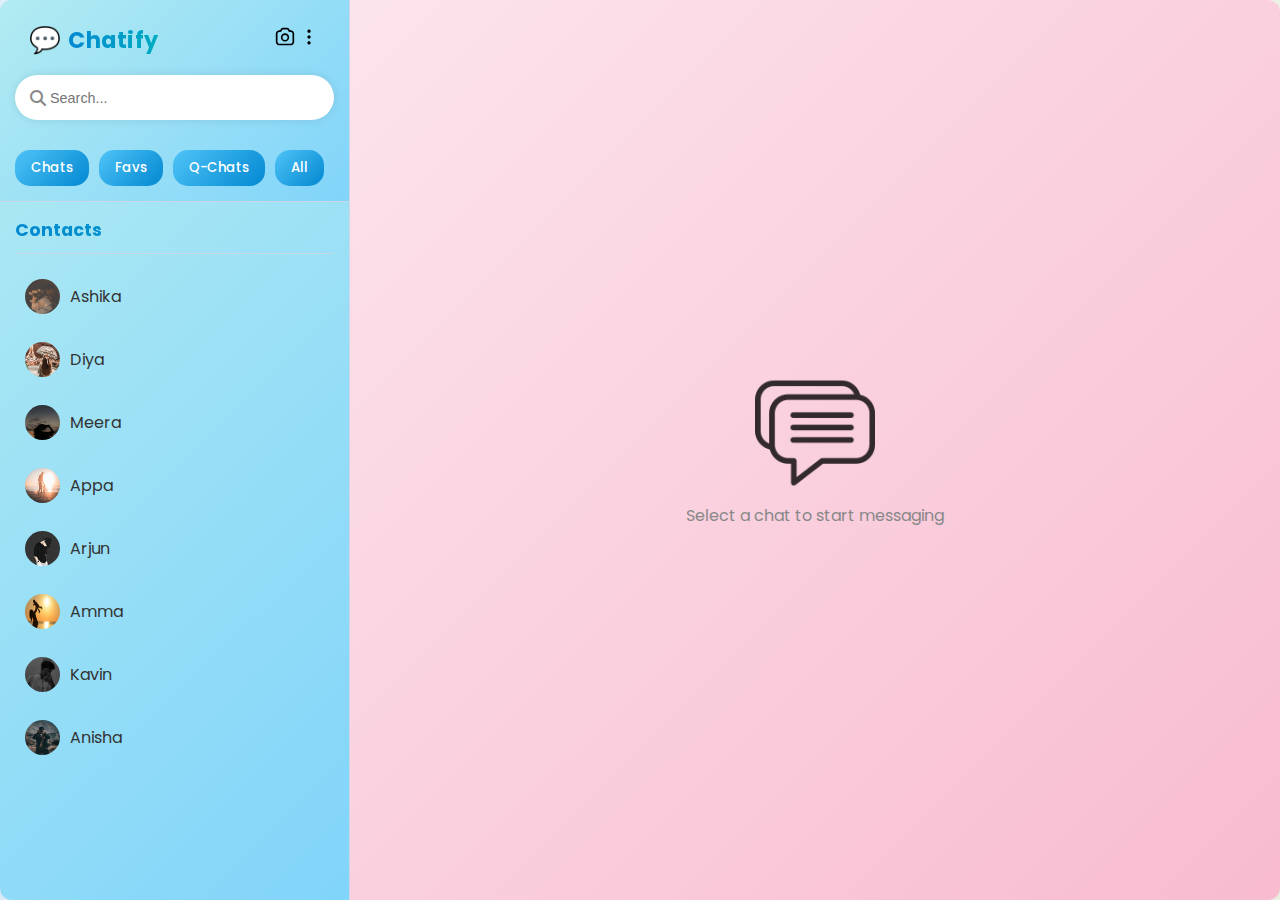
<file: index.html>
<!DOCTYPE html>
<html lang="en">
<head>
  <meta charset="UTF-8" />
  <meta name="viewport" content="width=device-width, initial-scale=1.0" />
  <title>💬 Chatify | Mini Project</title>
  <link rel="stylesheet" href="style.css" />
  <link rel="stylesheet" href="https://cdnjs.cloudflare.com/ajax/libs/font-awesome/6.5.0/css/all.min.css">
</head>

<body>
  <div class="chatify-container">
    <!-- Sidebar -->
    <aside class="sidebar">
      <header>
        <nav>
          <div class="left">
            <img src="./assets/Logo.png" alt="Logo" width="30" height="30">
            <h1>Chatify</h1>
          </div>
          <div class="right">
            <a href="#"><img src="./assets/camera-01.svg" alt="Camera" width="20" height="20"></a>
            <a href="#"><img src="./assets/Ellipsis V Icon.png" alt="Ellipsis" width="20" height="20"></a>
          </div>
        </nav>
        <div class="container">
          <div class="search-container">
            <input type="text" id="searchInput" class="search-input" placeholder="Search...">
            <i class="fas fa-search search-icon"></i>
          </div>
        </div>
        <div class="buttons">
          <div class="buttons">
            <a href="index.html"><button>Chats</button></a>
            <a href="favorite.html"><button>Favs</button></a>
            <a href="quickchat.html"><button>Q-Chats</button></a>
            <a href="all.html"><button>All</button></a>
          </div>
        </div>
      </header>

      <section class="contacts">
        <h3>Contacts</h3>
        <hr>
        <a href="#ashika" class="contact"><img src="./assets/1.jpg" width="30" height="30" alt=""> Ashika</a>
        <a href="#diya" class="contact"><img src="./assets/2.jpg" width="30" height="30" alt=""> Diya</a>
        <a href="#meera" class="contact"><img src="./assets/3.jpeg" width="30" height="30" alt=""> Meera</a>
        <a href="#appa" class="contact"><img src="./assets/Ds.jpeg" width="30" height="30" alt=""> Appa</a>
        <a href="#arjun" class="contact"><img src="./assets/Boy-1.webp" width="30" height="30" alt=""> Arjun</a>
        <a href="#amma" class="contact"><img src="./assets/mom.webp" width="30" height="30" alt=""> Amma</a>
        <a href="#kavin" class="contact"><img src="./assets/boy-2.jpg" width="30" height="30" alt=""> Kavin</a>
        <a href="#anisha" class="contact"><img src="./assets/boy-3.jpg" width="30" height="30" alt=""> Anisha</a>
      </section>

    </aside>

    <main class="chat-window">
      <div class="no-chat" id="no-chat">
        <img src="./assets/chat.png" alt="Chat Logo" width="120">
        <p>Select a chat to start messaging</p>
      </div>
      <section class="chat-screen" id="ashika">
        <header class="chat-header">
          <div class="user-info">
            <img src="./assets/1.jpg" class="profile-img">
            <div class="user-text">
              <h3>Ashika</h3>
              <p>online</p>
            </div>
          </div>

          <div class="chat-icons">
            <i class="fa-solid fa-phone"></i>
            <i class="fa-solid fa-video"></i>
            <i class="fa-solid fa-ellipsis-vertical"></i>
          </div>
        </header>

        <div class="chat-body">
          <div class="message received">
            <p>Hey there 👋<br><span>07:05 AM</span></p>
          </div>
          <div class="message sent">
            <p>Hi!!<br><span>07:10 AM</span></p>
          </div>
          <div class="message received">
            <p>What are you doing?<br><span>08:50 AM</span></p>
          </div>
          <div class="message sent">
            <p>Just finishing my assignment <br><span>09:02 AM</span></p>
          </div>
          <div class="message received">
            <p>Same! It's taking forever <br><span>09:04 AM</span></p>
          </div>
          <div class="message sent">
            <p>Coffee break after 7?<br><span>09:06 AM</span></p>
          </div>
          <div class="message received">
            <p>Sure <br><span>09:07 AM</span></p>
          </div>
          <div class="message sent">
            <p>Deal <br><span>09:08 AM</span></p>
          </div>
        </div>
        <footer class="chat-footer">
          <input type="text" placeholder="Type a message...">
          <button>Send</button>
        </footer>
      </section>

      <section class="chat-screen" id="diya">
        <header class="chat-header">
          <div class="user-info">
            <img src="./assets/2.jpg" class="profile-img">
            <div class="user-text">
              <h3>Diya</h3>
              <p>online</p>
            </div>
          </div>
          <div class="chat-icons">
            <i class="fa-solid fa-phone"></i>
            <i class="fa-solid fa-video"></i>
            <i class="fa-solid fa-ellipsis-vertical"></i>
          </div>
        </header>

        <div class="chat-body">
          <div class="message received">
            <p>Hey!<br><span>08:30 PM</span></p>
          </div>
          <div class="message sent">
            <p>Hello!<br><span>08:31 PM</span></p>
          </div>
          <div class="message received">
            <p>Did you watch the match last night? <br><span>08:45 PM</span></p>
          </div>
          <div class="message sent">
            <p>Yeah!! That last goal was crazy <br><span>08:46 PM</span></p>
          </div>
          <div class="message received">
            <p>I know right unbelievable!<br><span>08:47 PM</span></p>
          </div>
          <div class="message sent">
            <p>We should watch together next time <br><span>08:48 PM</span></p>
          </div>
          <div class="message received">
            <p>Done! Popcorn's on me <br><span>08:49 PM</span></p>
          </div>
          <div class="message sent">
            <p>Haha deal <br><span>08:50 PM</span></p>
          </div>
        </div>
        <footer class="chat-footer">
          <input type="text" placeholder="Type a message...">
          <button>Send</button>
        </footer>
      </section>

      <!-- Meera -->
      <section class="chat-screen" id="meera">
        <header class="chat-header">
          <div class="user-info">
            <img src="./assets/3.jpeg" class="profile-img">
            <div class="user-text">
              <h3>Meera</h3>
              <p>offline</p>
            </div>
          </div>
          <div class="chat-icons">
            <i class="fa-solid fa-phone"></i>
            <i class="fa-solid fa-video"></i>
            <i class="fa-solid fa-ellipsis-vertical"></i>
          </div>
        </header>

        <div class="chat-body">
          <div class="message sent">
            <p>Hi dude!<br><span>09:30 AM</span></p>
          </div>
          <div class="message received">
            <p>Hey, did you finish the project report?<br><span>10:00 AM</span></p>
          </div>
          <div class="message sent">
            <p>Almost done, just checking formatting.<br><span>10:02 AM</span></p>
          </div>
          <div class="message received">
            <p>Can you send it when you're done? <br><span>10:04 AM</span></p>
          </div>
          <div class="message sent">
            <p>Sure, give me 10 minutes.<br><span>10:05 AM</span></p>
          </div>
          <div class="message received">
            <p>Thanks! You're a lifesaver 😅<br><span>10:06 AM</span></p>
          </div>
          <div class="message sent">
            <p>Haha anytime 😄<br><span>10:07 AM</span></p>
          </div>
        </div>
        <footer class="chat-footer">
          <input type="text" placeholder="Type a message...">
          <button>Send</button>
        </footer>
      </section>

      <!-- Appa -->
      <section class="chat-screen" id="appa">
        <header class="chat-header">
          <div class="user-info">
            <img src="./assets/Ds.jpeg" class="profile-img">
            <div class="user-text">
              <h3>Appa</h3>
              <p>online</p>
            </div>
          </div>
          <div class="chat-icons">
            <i class="fa-solid fa-phone"></i>
            <i class="fa-solid fa-video"></i>
            <i class="fa-solid fa-ellipsis-vertical"></i>
          </div>
        </header>

        <div class="chat-body">
          <div class="message received">
            <p>Hello dear<br><span>07:20 PM</span></p>
          </div>
          <div class="message sent">
            <p>Hii paa<br><span>07:23 PM</span></p>
          </div>
          <div class="message received">
            <p>How was your class today?<br><span>07:30 PM</span></p>
          </div>
          <div class="message sent">
            <p>It went well, paa! We learned JavaScript today.<br><span>07:31 PM</span></p>
          </div>
          <div class="message received">
            <p>That's nice! Practicing daily?<br><span>07:32 PM</span></p>
          </div>
          <div class="message sent">
            <p>Yes, I'm building small projects too <br><span>07:33 PM</span></p>
          </div>
          <div class="message received">
            <p>Very good. Keep it up 👍<br><span>07:34 PM</span></p>
          </div>
          <div class="message sent">
            <p>Thanks paa 😊<br><span>07:35 PM</span></p>
          </div>
        </div>
        <footer class="chat-footer">
          <input type="text" placeholder="Type a message...">
          <button>Send</button>
        </footer>
      </section>

      <!-- Arjun, Amma, Kavin, Anisha -->
      <section class="chat-screen" id="arjun">
        <header class="chat-header">
          <div class="user-info">
            <img src="./assets/Boy-1.webp" class="profile-img">
            <div class="user-text">
              <h3>Arjun</h3>
              <p>offline</p>
            </div>
          </div>
          <div class="chat-icons">
            <i class="fa-solid fa-phone"></i>
            <i class="fa-solid fa-video"></i>
            <i class="fa-solid fa-ellipsis-vertical"></i>
          </div>
        </header>

        <div class="chat-body">
          <div class="message received">
            <p>Oi<br><span>07:30 PM</span></p>
          </div>
          <div class="message sent">
            <p>Yes<br><span>08:30 PM</span></p>
          </div>
          <div class="message received">
            <p>Hey, how was your day? <br><span>08:31 PM</span></p>
          </div>
          <div class="message sent">
            <p>Pretty good! Yours?<br><span>08:32 PM</span></p>
          </div>
          <div class="message received">
            <p>Busy but fun haha <br><span>08:33 PM</span></p>
          </div>
          <div class="message sent">
            <p>Did you eat dinner yet?<br><span>08:34 PM</span></p>
          </div>
          <div class="message received">
            <p>Not yet, still cooking <br><span>08:35 PM</span></p>
          </div>
          <div class="message sent">
            <p>Don't burn the kitchen this time <br><span>08:36 PM</span></p>
          </div>
        </div>
        <footer class="chat-footer">
          <input type="text" placeholder="Type a message...">
          <button>Send</button>
        </footer>
      </section>

      <section class="chat-screen" id="amma">
        <header class="chat-header">
          <div class="user-info">
            <img src="./assets/mom.webp" class="profile-img">
            <div class="user-text">
              <h3>Amma</h3>
              <p>offline</p>
            </div>
          </div>
          <div class="chat-icons">
            <i class="fa-solid fa-phone"></i>
            <i class="fa-solid fa-video"></i>
            <i class="fa-solid fa-ellipsis-vertical"></i>
          </div>
        </header>

        <div class="chat-body">
          <div class="message received">
            <p>PaPa<br><span>08:00 AM</span></p>
          </div>
          <div class="message sent">
            <p>What's up ma?<br><span>08:14 AM</span></p>
          </div>
          <div class="message received">
            <p>Did you eat breakfast, dear? <br><span>08:15 AM</span></p>
          </div>
          <div class="message sent">
            <p>Yes, I had idli and chutney <br><span>08:16 AM</span></p>
          </div>
          <div class="message received">
            <p>Good! Don't skip lunch, okay?<br><span>08:17 AM</span></p>
          </div>
          <div class="message sent">
            <p>Sure, maa ❤️<br><span>08:18 AM</span></p>
          </div>
          <div class="message received">
            <p>Take your water bottle too when you go out <br><span>08:19 AM</span></p>
          </div>
          <div class="message sent">
            <p>Okay, I will <br><span>08:20 AM</span></p>
          </div>
        </div>
        <footer class="chat-footer">
          <input type="text" placeholder="Type a message...">
          <button>Send</button>
        </footer>
      </section>

      <section class="chat-screen" id="kavin">
        <header class="chat-header">
          <div class="user-info">
            <img src="./assets/boy-2.jpg" class="profile-img">
            <div class="user-text">
              <h3>Kavin</h3>
              <p>online</p>
            </div>
          </div>
          <div class="chat-icons">
            <i class="fa-solid fa-phone"></i>
            <i class="fa-solid fa-video"></i>
            <i class="fa-solid fa-ellipsis-vertical"></i>
          </div>
        </header>

        <div class="chat-body">
          <div class="message received">
            <p>Bro, gym today? 💪<br><span>06:00 PM</span></p>
          </div>
          <div class="message sent">
            <p>Feeling lazy bro 😴<br><span>06:01 PM</span></p>
          </div>
          <div class="message received">
            <p>Come on, don't skip again <br><span>06:02 PM</span></p>
          </div>
          <div class="message sent">
            <p>Fine fine, 6:30 PM okay?<br><span>06:03 PM</span></p>
          </div>
          <div class="message received">
            <p>Perfect! I'll be there early <br><span>06:04 PM</span></p>
          </div>
          <div class="message sent">
            <p>Alright, see you there <br><span>06:05 PM</span></p>
          </div>
        </div>
        <footer class="chat-footer">
          <input type="text" placeholder="Type a message...">
          <button>Send</button>
        </footer>
      </section>

      
    </main>
    
  </div>
  <script>
    const searchInput = document.getElementById("searchInput");
    const contacts = document.querySelectorAll(".contact");

    searchInput.addEventListener("keyup", function () {
      let filter = searchInput.value.toLowerCase().trim();

      contacts.forEach(contact => {
        let name = contact.innerText.toLowerCase();

        if (name.includes(filter)) {
          contact.style.display = "flex";
        } else {
          contact.style.display = "none";
        }
      });
    });
  </script>

</body>

</html>
</file>
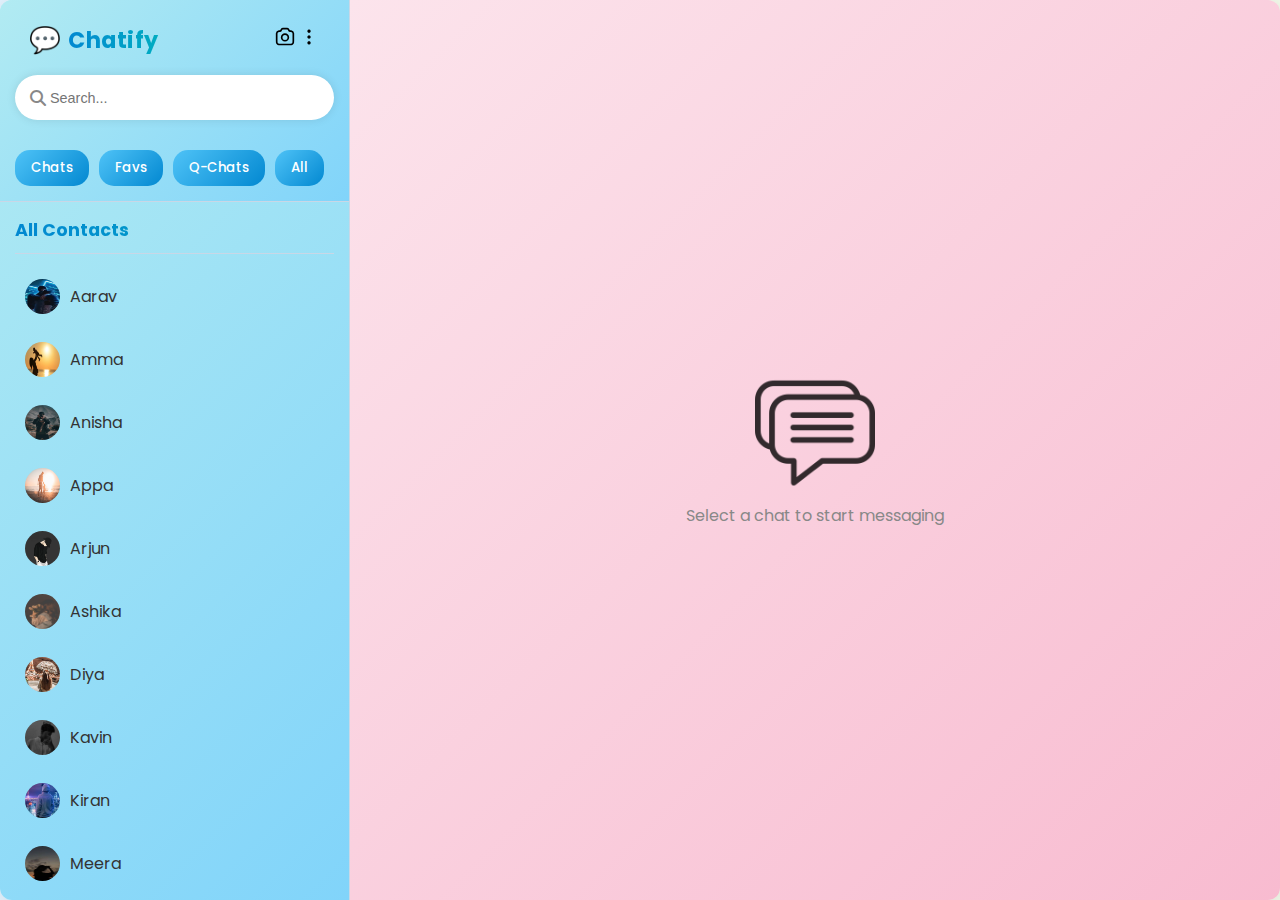
<file: all.html>
<!DOCTYPE html>
<html lang="en">
<head>
    <meta charset="UTF-8">
    <meta name="viewport" content="width=device-width, initial-scale=1.0">
    <title>💬 Chatify | Mini Project</title>
  <link rel="stylesheet" href="style.css"/>
  <link rel="stylesheet" href="https://cdnjs.cloudflare.com/ajax/libs/font-awesome/6.5.0/css/all.min.css">
</head>
<body>
    <div class="chatify-container">
    <!-- Sidebar -->
    <aside class="sidebar">
      <header>
        <nav>
          <div class="left">
            <img src="./assets/Logo.png" alt="Logo" width="30" height="30">
            <h1>Chatify</h1>
          </div>
          <div class="right">
            <a href="#"><img src="./assets/camera-01.svg" alt="Camera" width="20" height="20"></a>
            <a href="#"><img src="./assets/Ellipsis V Icon.png" alt="Ellipsis" width="20" height="20"></a>
          </div>
        </nav>
        <div class="container">
          <div class="search-container">
            <input type="text" id="searchInput" class="search-input" placeholder="Search...">
            <i class="fas fa-search search-icon"></i>
          </div>

        <div class="buttons">
          <div class="buttons">
            <a href="index.html"><button>Chats</button></a>
            <a href="favorite.html"><button>Favs</button></a>
            <a href="quickchat.html"><button>Q-Chats</button></a>
            <a href="all.html"><button>All</button></a>
          </div>
        </div>
      </header>

      <section class="contacts">
        <h3>All Contacts</h3>
        <hr>
        <a href="#aarav" class="contact"><img src="./assets/boy-4.avif" width="30" height="30" alt=""> Aarav</a>
<a href="#amma" class="contact"><img src="./assets/mom.webp" width="30" height="30" alt=""> Amma</a>
<a href="#anisha" class="contact"><img src="./assets/boy-3.jpg" width="30" height="30" alt=""> Anisha</a>
<a href="#appa" class="contact"><img src="./assets/Ds.jpeg" width="30" height="30" alt=""> Appa</a>
<a href="#arjun" class="contact"><img src="./assets/Boy-1.webp" width="30" height="30" alt=""> Arjun</a>
<a href="#ashika" class="contact"><img src="./assets/1.jpg" width="30" height="30" alt=""> Ashika</a>
<a href="#diya" class="contact"><img src="./assets/2.jpg" width="30" height="30" alt=""> Diya</a>
<a href="#kavin" class="contact"><img src="./assets/boy-2.jpg" width="30" height="30" alt=""> Kavin</a>
<a href="#kiran" class="contact"><img src="./assets/Boy5.jpeg" width="30" height="30" alt=""> Kiran</a>
<a href="#meera" class="contact"><img src="./assets/3.jpeg" width="30" height="30" alt=""> Meera</a>
<a href="#mia" class="contact"><img src="./assets/4.jpeg" width="30" height="30" alt=""> Mia</a>
<a href="#sanjay" class="contact"><img src="./assets/5.jpg" width="30" height="30" alt=""> Sanjay</a>
</section>
    </aside>

    <main class="chat-window">
      <div class="no-chat" id="no-chat">
        <img src="./assets/chat.png" alt="Chat Logo" width="120">
        <p>Select a chat to start messaging</p>
      </div>
<section class="chat-screen" id="ashika">
        <header class="chat-header">
          <div class="user-info">
            <img src="./assets/1.jpg" class="profile-img">
            <div class="user-text">
              <h3>Ashika</h3>
              <p>online</p>
            </div>
          </div>

          <div class="chat-icons">
            <i class="fa-solid fa-phone"></i>
            <i class="fa-solid fa-video"></i>
            <i class="fa-solid fa-ellipsis-vertical"></i>
          </div>
        </header>

        <div class="chat-body">
          <div class="message received">
            <p>Hey there 👋<br><span>07:05 AM</span></p>
          </div>
          <div class="message sent">
            <p>Hi!!<br><span>07:10 AM</span></p>
          </div>
          <div class="message received">
            <p>What are you doing?<br><span>08:50 AM</span></p>
          </div>
          <div class="message sent">
            <p>Just finishing my assignment <br><span>09:02 AM</span></p>
          </div>
          <div class="message received">
            <p>Same! It's taking forever <br><span>09:04 AM</span></p>
          </div>
          <div class="message sent">
            <p>Coffee break after 7?<br><span>09:06 AM</span></p>
          </div>
          <div class="message received">
            <p>Sure <br><span>09:07 AM</span></p>
          </div>
          <div class="message sent">
            <p>Deal <br><span>09:08 AM</span></p>
          </div>
        </div>
        <footer class="chat-footer">
          <input type="text" placeholder="Type a message...">
          <button>Send</button>
        </footer>
      </section>

      <section class="chat-screen" id="diya">
        <header class="chat-header">
          <div class="user-info">
            <img src="./assets/2.jpg" class="profile-img">
            <div class="user-text">
              <h3>Diya</h3>
              <p>online</p>
            </div>
          </div>
          <div class="chat-icons">
            <i class="fa-solid fa-phone"></i>
            <i class="fa-solid fa-video"></i>
            <i class="fa-solid fa-ellipsis-vertical"></i>
          </div>
        </header>

        <div class="chat-body">
          <div class="message received">
            <p>Hey!<br><span>08:30 PM</span></p>
          </div>
          <div class="message sent">
            <p>Hello!<br><span>08:31 PM</span></p>
          </div>
          <div class="message received">
            <p>Did you watch the match last night? <br><span>08:45 PM</span></p>
          </div>
          <div class="message sent">
            <p>Yeah!! That last goal was crazy <br><span>08:46 PM</span></p>
          </div>
          <div class="message received">
            <p>I know right unbelievable!<br><span>08:47 PM</span></p>
          </div>
          <div class="message sent">
            <p>We should watch together next time <br><span>08:48 PM</span></p>
          </div>
          <div class="message received">
            <p>Done! Popcorn's on me <br><span>08:49 PM</span></p>
          </div>
          <div class="message sent">
            <p>Haha deal <br><span>08:50 PM</span></p>
          </div>
        </div>
        <footer class="chat-footer">
          <input type="text" placeholder="Type a message...">
          <button>Send</button>
        </footer>
      </section>

      <!-- Meera -->
      <section class="chat-screen" id="meera">
        <header class="chat-header">
          <div class="user-info">
            <img src="./assets/3.jpeg" class="profile-img">
            <div class="user-text">
              <h3>Meera</h3>
              <p>offline</p>
            </div>
          </div>
          <div class="chat-icons">
            <i class="fa-solid fa-phone"></i>
            <i class="fa-solid fa-video"></i>
            <i class="fa-solid fa-ellipsis-vertical"></i>
          </div>
        </header>

        <div class="chat-body">
          <div class="message sent">
            <p>Hi dude!<br><span>09:30 AM</span></p>
          </div>
          <div class="message received">
            <p>Hey, did you finish the project report?<br><span>10:00 AM</span></p>
          </div>
          <div class="message sent">
            <p>Almost done, just checking formatting.<br><span>10:02 AM</span></p>
          </div>
          <div class="message received">
            <p>Can you send it when you're done? <br><span>10:04 AM</span></p>
          </div>
          <div class="message sent">
            <p>Sure, give me 10 minutes.<br><span>10:05 AM</span></p>
          </div>
          <div class="message received">
            <p>Thanks! You're a lifesaver 😅<br><span>10:06 AM</span></p>
          </div>
          <div class="message sent">
            <p>Haha anytime 😄<br><span>10:07 AM</span></p>
          </div>
        </div>
        <footer class="chat-footer">
          <input type="text" placeholder="Type a message...">
          <button>Send</button>
        </footer>
      </section>

      <!-- Appa -->
      <section class="chat-screen" id="appa">
        <header class="chat-header">
          <div class="user-info">
            <img src="./assets/Ds.jpeg" class="profile-img">
            <div class="user-text">
              <h3>Appa</h3>
              <p>online</p>
            </div>
          </div>
          <div class="chat-icons">
            <i class="fa-solid fa-phone"></i>
            <i class="fa-solid fa-video"></i>
            <i class="fa-solid fa-ellipsis-vertical"></i>
          </div>
        </header>

        <div class="chat-body">
          <div class="message received">
            <p>Hello dear<br><span>07:20 PM</span></p>
          </div>
          <div class="message sent">
            <p>Hii paa<br><span>07:23 PM</span></p>
          </div>
          <div class="message received">
            <p>How was your class today?<br><span>07:30 PM</span></p>
          </div>
          <div class="message sent">
            <p>It went well, paa! We learned JavaScript today.<br><span>07:31 PM</span></p>
          </div>
          <div class="message received">
            <p>That's nice! Practicing daily?<br><span>07:32 PM</span></p>
          </div>
          <div class="message sent">
            <p>Yes, I'm building small projects too <br><span>07:33 PM</span></p>
          </div>
          <div class="message received">
            <p>Very good. Keep it up 👍<br><span>07:34 PM</span></p>
          </div>
          <div class="message sent">
            <p>Thanks paa 😊<br><span>07:35 PM</span></p>
          </div>
        </div>
        <footer class="chat-footer">
          <input type="text" placeholder="Type a message...">
          <button>Send</button>
        </footer>
      </section>

      <!-- Arjun, Amma, Kavin, Anisha -->
      <section class="chat-screen" id="arjun">
        <header class="chat-header">
          <div class="user-info">
            <img src="./assets/Boy-1.webp" class="profile-img">
            <div class="user-text">
              <h3>Arjun</h3>
              <p>offline</p>
            </div>
          </div>
          <div class="chat-icons">
            <i class="fa-solid fa-phone"></i>
            <i class="fa-solid fa-video"></i>
            <i class="fa-solid fa-ellipsis-vertical"></i>
          </div>
        </header>

        <div class="chat-body">
          <div class="message received">
            <p>Oi<br><span>07:30 PM</span></p>
          </div>
          <div class="message sent">
            <p>Yes<br><span>08:30 PM</span></p>
          </div>
          <div class="message received">
            <p>Hey, how was your day? <br><span>08:31 PM</span></p>
          </div>
          <div class="message sent">
            <p>Pretty good! Yours?<br><span>08:32 PM</span></p>
          </div>
          <div class="message received">
            <p>Busy but fun haha <br><span>08:33 PM</span></p>
          </div>
          <div class="message sent">
            <p>Did you eat dinner yet?<br><span>08:34 PM</span></p>
          </div>
          <div class="message received">
            <p>Not yet, still cooking <br><span>08:35 PM</span></p>
          </div>
          <div class="message sent">
            <p>Don't burn the kitchen this time <br><span>08:36 PM</span></p>
          </div>
        </div>
        <footer class="chat-footer">
          <input type="text" placeholder="Type a message...">
          <button>Send</button>
        </footer>
      </section>

      <section class="chat-screen" id="amma">
        <header class="chat-header">
          <div class="user-info">
            <img src="./assets/mom.webp" class="profile-img">
            <div class="user-text">
              <h3>Amma</h3>
              <p>offline</p>
            </div>
          </div>
          <div class="chat-icons">
            <i class="fa-solid fa-phone"></i>
            <i class="fa-solid fa-video"></i>
            <i class="fa-solid fa-ellipsis-vertical"></i>
          </div>
        </header>

        <div class="chat-body">
          <div class="message received">
            <p>PaPa<br><span>08:00 AM</span></p>
          </div>
          <div class="message sent">
            <p>What's up ma?<br><span>08:14 AM</span></p>
          </div>
          <div class="message received">
            <p>Did you eat breakfast, dear? <br><span>08:15 AM</span></p>
          </div>
          <div class="message sent">
            <p>Yes, I had idli and chutney <br><span>08:16 AM</span></p>
          </div>
          <div class="message received">
            <p>Good! Don't skip lunch, okay?<br><span>08:17 AM</span></p>
          </div>
          <div class="message sent">
            <p>Sure, maa ❤️<br><span>08:18 AM</span></p>
          </div>
          <div class="message received">
            <p>Take your water bottle too when you go out <br><span>08:19 AM</span></p>
          </div>
          <div class="message sent">
            <p>Okay, I will <br><span>08:20 AM</span></p>
          </div>
        </div>
        <footer class="chat-footer">
          <input type="text" placeholder="Type a message...">
          <button>Send</button>
        </footer>
      </section>

      <section class="chat-screen" id="kavin">
        <header class="chat-header">
          <div class="user-info">
            <img src="./assets/boy-2.jpg" class="profile-img">
            <div class="user-text">
              <h3>Kavin</h3>
              <p>online</p>
            </div>
          </div>
          <div class="chat-icons">
            <i class="fa-solid fa-phone"></i>
            <i class="fa-solid fa-video"></i>
            <i class="fa-solid fa-ellipsis-vertical"></i>
          </div>
        </header>

        <div class="chat-body">
          <div class="message received">
            <p>Bro, gym today? 💪<br><span>06:00 PM</span></p>
          </div>
          <div class="message sent">
            <p>Feeling lazy bro 😴<br><span>06:01 PM</span></p>
          </div>
          <div class="message received">
            <p>Come on, don't skip again <br><span>06:02 PM</span></p>
          </div>
          <div class="message sent">
            <p>Fine fine, 6:30 PM okay?<br><span>06:03 PM</span></p>
          </div>
          <div class="message received">
            <p>Perfect! I'll be there early <br><span>06:04 PM</span></p>
          </div>
          <div class="message sent">
            <p>Alright, see you there <br><span>06:05 PM</span></p>
          </div>
        </div>
        <footer class="chat-footer">
          <input type="text" placeholder="Type a message...">
          <button>Send</button>
        </footer>
      </section>

      <section class="chat-screen" id="anisha">
        <header class="chat-header">
          <div class="user-info">
            <img src="./assets/boy-3.jpg" class="profile-img">
            <div class="user-text">
              <h3>Anisha</h3>
              <p>online</p>
            </div>
          </div>
          <div class="chat-icons">
            <i class="fa-solid fa-phone"></i>
            <i class="fa-solid fa-video"></i>
            <i class="fa-solid fa-ellipsis-vertical"></i>
          </div>
        </header>

        <div class="chat-body">
          <div class="message received">
            <p>Hey there 👋<br><span>06:00 PM</span></p>
          </div>
          <div class="message sent">
            <p>Hi! What's up?<br><span>06:01 PM</span></p>
          </div>
          <div class="message received">
            <p>Hey! Are you free this weekend? <br><span>06:10 PM</span></p>
          </div>
          <div class="message sent">
            <p>Yeah, mostly! What's up?<br><span>06:11 PM</span></p>
          </div>
          <div class="message received">
            <p>Let's go shopping or maybe a café? 🛍️☕<br><span>06:12 PM</span></p>
          </div>
          <div class="message sent">
            <p>Ooo yes! I need a break <br><span>06:13 PM</span></p>
          </div>
          <div class="message received">
            <p>Perfect, I'll plan something <br><span>06:14 PM</span></p>
          </div>
          <div class="message sent">
            <p>Can't wait! <br><span>06:15 PM</span></p>
          </div>
        </div>
        <footer class="chat-footer">
          <input type="text" placeholder="Type a message...">
          <button>Send</button>
        </footer>
      </section>

      <section class="chat-screen" id="aarav">
        <header class="chat-header">
          <div class="user-info">
            <img src="./assets/boy-4.avif" class="profile-img">
            <div class="user-text">
              <h3>Aarav</h3>
              <p>online</p>
            </div>
          </div>
          <div class="chat-icons">
            <i class="fa-solid fa-phone"></i>
            <i class="fa-solid fa-video"></i>
            <i class="fa-solid fa-ellipsis-vertical"></i>
          </div>
        </header>

        <div class="chat-body"></div>
        <footer class="chat-footer">
          <input type="text" placeholder="Type a message...">
          <button>Send</button>
        </footer>
      </section>

      <section class="chat-screen" id="mia">
        <header class="chat-header">
          <div class="user-info">
            <img src="./assets/4.jpeg" class="profile-img">
            <div class="user-text">
              <h3>Mia</h3>
              <p>offline</p>
            </div>
          </div>
          <div class="chat-icons">
            <i class="fa-solid fa-phone"></i>
            <i class="fa-solid fa-video"></i>
            <i class="fa-solid fa-ellipsis-vertical"></i>
          </div>
        </header>

        <div class="chat-body"></div>
        <footer class="chat-footer">
          <input type="text" placeholder="Type a message...">
          <button>Send</button>
        </footer>
      </section>

      <section class="chat-screen" id="kiran">
        <header class="chat-header">
          <div class="user-info">
            <img src="./assets/Boy5.jpeg" class="profile-img">
            <div class="user-text">
              <h3>Kiran</h3>
              <p>online</p>
            </div>
          </div>
          <div class="chat-icons">
            <i class="fa-solid fa-phone"></i>
            <i class="fa-solid fa-video"></i>
            <i class="fa-solid fa-ellipsis-vertical"></i>
          </div>
        </header>

        <div class="chat-body"></div>
        <footer class="chat-footer">
          <input type="text" placeholder="Type a message...">
          <button>Send</button>
        </footer>
      </section>

      <section class="chat-screen" id="sanjay">
        <header class="chat-header">
          <div class="user-info">
            <img src="./assets/5.jpg" class="profile-img">
            <div class="user-text">
              <h3>Sanjay</h3>
              <p>online</p>
            </div>
          </div>
          <div class="chat-icons">
            <i class="fa-solid fa-phone"></i>
            <i class="fa-solid fa-video"></i>
            <i class="fa-solid fa-ellipsis-vertical"></i>
          </div>
        </header>

        <div class="chat-body"></div>
        <footer class="chat-footer">
          <input type="text" placeholder="Type a message...">
          <button>Send</button>
        </footer>
      </section>
    


    </main>
    </div>

    
</body>
</html>
</file>
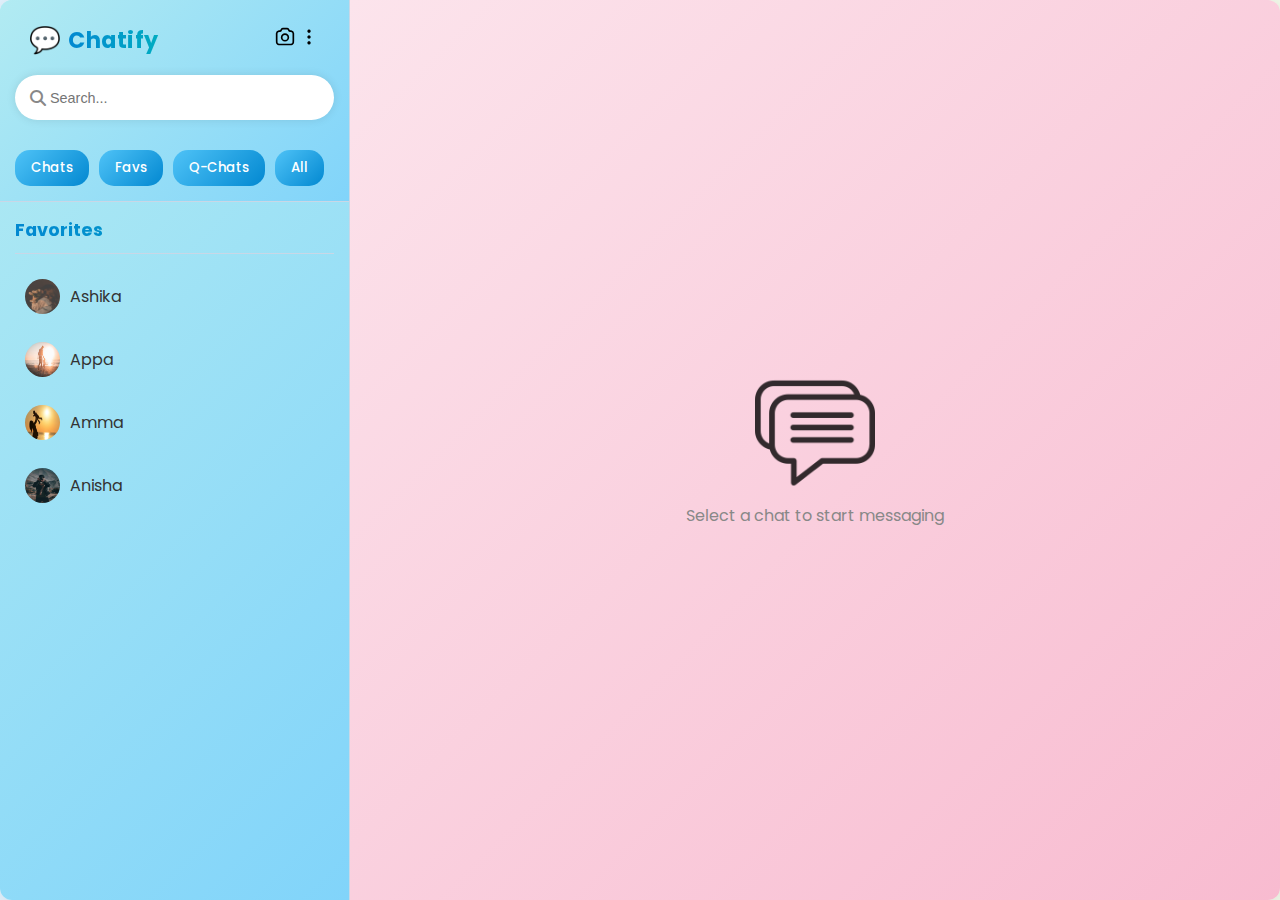
<file: favorite.html>
<!DOCTYPE html>
<html lang="en">
<head>
  <meta charset="utf-8"/>
  <meta name="viewport" content="width=device-width, initial-scale=1"/>
  <title>💬 Chatify | Mini Project</title>
  <link rel="stylesheet" href="style.css"/>
  <link rel="stylesheet" href="https://cdnjs.cloudflare.com/ajax/libs/font-awesome/6.5.0/css/all.min.css">

</head>
<body>
  <div class="chatify-container">
    <aside class="sidebar">
      <header>
        <nav>
          <div class="left">
            <img src="./assets/Logo.png" width="30" height="30" alt="">
            <h1>Chatify</h1>
          </div>
          <div class="right">
            <a href="#"><img src="./assets/camera-01.svg" width="20" height="20" alt=""></a>
            <a href="#"><img src="./assets/Ellipsis V Icon.png" width="20" height="20" alt=""></a>
          </div>
        </nav>

        <div class="container">
          <div class="search-container">
            <input type="text" class="form-control search-input" placeholder="Search...">
            <i class="fas fa-search search-icon"></i>
          </div>
        </div>

        <div class="buttons">
          <div class="buttons">
            <a href="index.html"><button>Chats</button></a>
            <a href="favorite.html"><button>Favs</button></a>
            <a href="quickchat.html"><button>Q-Chats</button></a>
            <a href="all.html"><button>All</button></a>
          </div>
        </div>
      </header>

      <section class="contacts">
        <h3>Favorites</h3>
        <hr>
        <a href="#ashika" class="contact"><img src="./assets/1.jpg" width="30" height="30" alt=""> Ashika</a>
        <a href="#appa" class="contact"><img src="./assets/Ds.jpeg" width="30" height="30" alt=""> Appa</a>
        <a href="#amma" class="contact"><img src="./assets/mom.webp" width="30" height="30" alt=""> Amma</a>
        <a href="#anisha" class="contact"><img src="./assets/boy-3.jpg" width="30" height="30" alt=""> Anisha</a>
      </section>
    </aside>

    <main class="chat-window">
      <div class="no-chat" id="no-chat">
        <img src="./assets/chat.png" alt="Chat Logo" width="120">
        <p>Select a chat to start messaging</p>
      </div>

      <!-- For brevity: include ashika, appa, amma, anisha sections (copy from index.html) -->


    </main>
  </div>
</body>
</html>
</file>
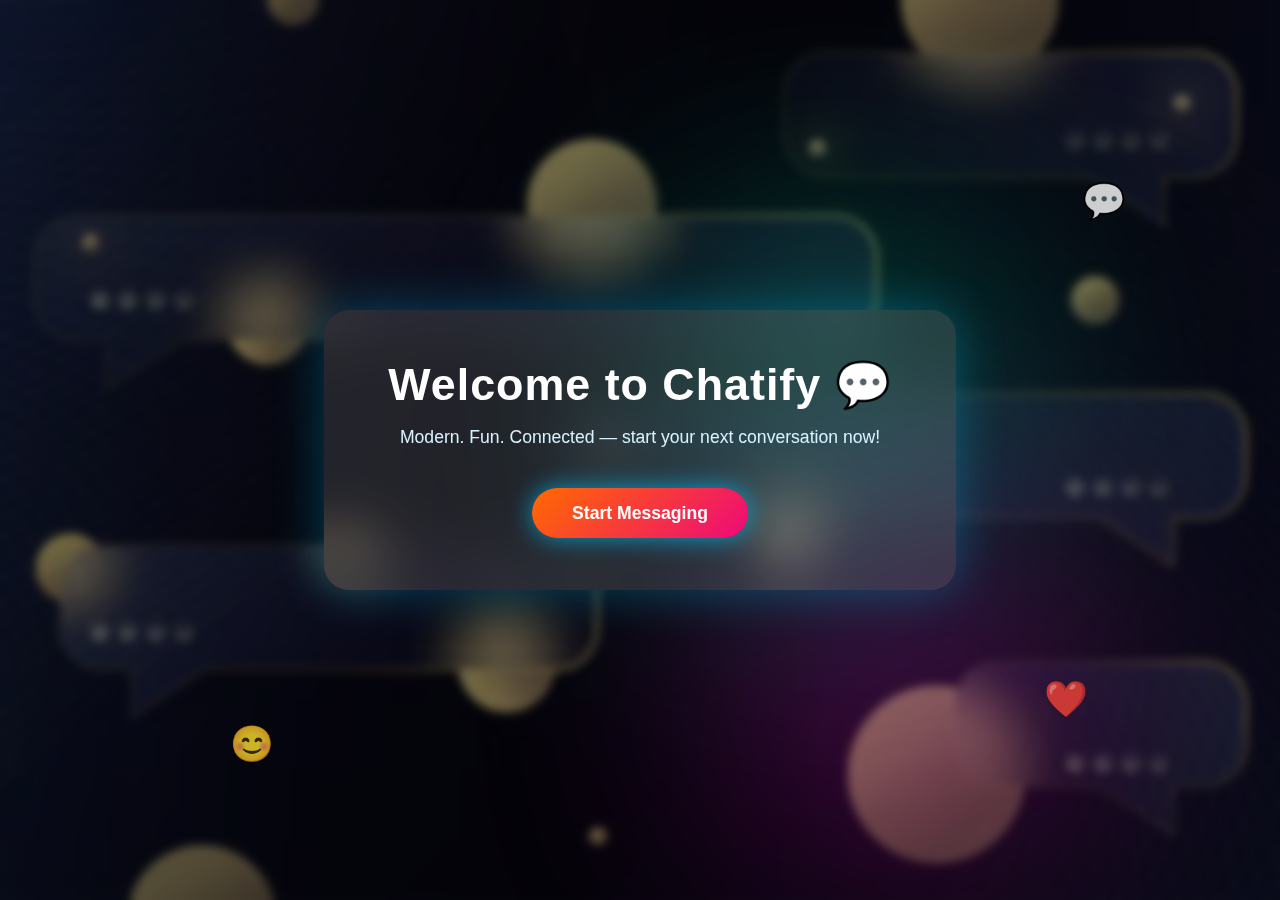
<file: landing.html>
<!DOCTYPE html>
<html lang="en">
<head>
  <meta charset="UTF-8" />
  <title>💬 Chatify | Mini Project</title>
  <style>
    * {
      margin: 0;
      padding: 0;
      box-sizing: border-box;
    }

    body {
      height: 100vh;
      display: flex;
      justify-content: center;
      align-items: center;
      font-family: "Poppins", sans-serif;
      overflow: hidden;
      position: relative;
      background: url('./assets/glass-morphism-effect-transparent-frosted-acrylic-online-chart-gold-gradient-circles-black-blue-background-realistic-glassmorphism-matte-plexiglass-shape-vector_190776-517\ \(1\).avif') no-repeat center center/cover;
      background-size: cover;
      animation: zoomBg 20s ease-in-out infinite alternate;
    }

    /* Zooming soft background */
    @keyframes zoomBg {
      0% { transform: scale(1); }
      100% { transform: scale(1.1); }
    }

    /* Dark overlay */
    .overlay {
      position: absolute;
      top: 0;
      left: 0;
      width: 100%;
      height: 100%;
      background: rgba(0, 0, 0, 0.55);
      backdrop-filter: blur(5px);
      z-index: 0;
    }

    /* Floating glowing circles (light orbs) */
    .orb {
      position: absolute;
      width: 250px;
      height: 250px;
      border-radius: 50%;
      filter: blur(150px);
      opacity: 0.6;
      animation: float 10s ease-in-out infinite;
      z-index: 1;
    }

    .orb:nth-child(1) {
      top: 10%;
      left: 15%;
      background: #00c6ff;
      animation-delay: 0s;
    }

    .orb:nth-child(2) {
      bottom: 10%;
      right: 20%;
      background: #ff00c8;
      animation-delay: 3s;
    }

    .orb:nth-child(3) {
      top: 30%;
      right: 25%;
      background: #00ffcc;
      animation-delay: 6s;
    }

    @keyframes float {
      0%, 100% { transform: translateY(0); }
      50% { transform: translateY(-40px); }
    }

    /* Floating emoji icons */
    .emoji {
      position: absolute;
      font-size: 2.2rem;
      opacity: 0.8;
      animation: floatEmoji 6s ease-in-out infinite;
      z-index: 2;
    }

    @keyframes floatEmoji {
      0%, 100% { transform: translateY(0) rotate(0deg); }
      50% { transform: translateY(-25px) rotate(10deg); }
    }

    .emoji:nth-child(4) { top: 15%; left: 10%; animation-delay: 0s; }
    .emoji:nth-child(5) { top: 20%; right: 12%; animation-delay: 1s; }
    .emoji:nth-child(6) { bottom: 15%; left: 18%; animation-delay: 2s; }
    .emoji:nth-child(7) { bottom: 20%; right: 15%; animation-delay: 3s; }
    .emoji:nth-child(8) { top: 50%; left: 45%; animation-delay: 4s; }

    .card {
      position: relative;
      z-index: 3;
      background: rgba(255, 255, 255, 0.12);
      padding: 3rem 4rem;
      border-radius: 25px;
      text-align: center;
      backdrop-filter: blur(25px);
      box-shadow: 0 0 50px rgba(0, 198, 255, 0.3);
      animation: slideUp 1.2s ease-out;
    }

    h1 {
      font-size: 2.8rem;
      color: #fff;
      margin-bottom: 1rem;
      letter-spacing: 1px;
    }

    p {
      font-size: 1.1rem;
      color: #d7f3ff;
      margin-bottom: 2.5rem;
    }

    .btn {
      display: inline-block;
      padding: 0.9rem 2.5rem;
      font-size: 1.1rem;
      font-weight: 600;
      color: white;
      border: none;
      border-radius: 50px;
      text-decoration: none;
      background: linear-gradient(135deg, #ff6a00, #ee0979, #0072ff);
      background-size: 200% 200%;
      animation: rainbow 4s linear infinite, glowPulse 2s infinite;
      box-shadow: 0 0 25px rgba(0, 198, 255, 0.7);
      transition: all 0.3s ease;
      cursor: pointer;
      position: relative;
      overflow: hidden;
    }

    @keyframes rainbow {
      0% { background-position: 0% 50%; }
      50% { background-position: 100% 50%; }
      100% { background-position: 0% 50%; }
    }

    .btn:hover {
      transform: scale(1.1);
      box-shadow: 0 0 40px rgba(255, 255, 255, 0.9);
    }

    @keyframes glowPulse {
      0% { box-shadow: 0 0 20px rgba(255,255,255,0.6); }
      50% { box-shadow: 0 0 35px rgba(255,255,255,1); }
      100% { box-shadow: 0 0 20px rgba(255,255,255,0.6); }
    }

    @keyframes slideUp {
      from { transform: translateY(40px); opacity: 0; }
      to { transform: translateY(0); opacity: 1; }
    }

  </style>

  <script>
    // Redirect to contacts.html after 5 seconds
    setTimeout(() => {
      window.location.href = "index.html";
    }, 5000);
  </script>
</head>

<body>
  <div class="overlay"></div>

  <!-- Floating glowing circles -->
  <div class="orb"></div>
  <div class="orb"></div>
  <div class="orb"></div>

  <!-- Floating emojis -->
  <div class="emoji">💬</div>
  <div class="emoji">😊</div>
  <div class="emoji">❤️</div>

  <div class="card">
    <h1>Welcome to Chatify 💬</h1>
    <p>Modern. Fun. Connected — start your next conversation now!</p>
    <a href="./index.html" class="btn">Start Messaging</a>

  </div>
</body>
</html>
</file>
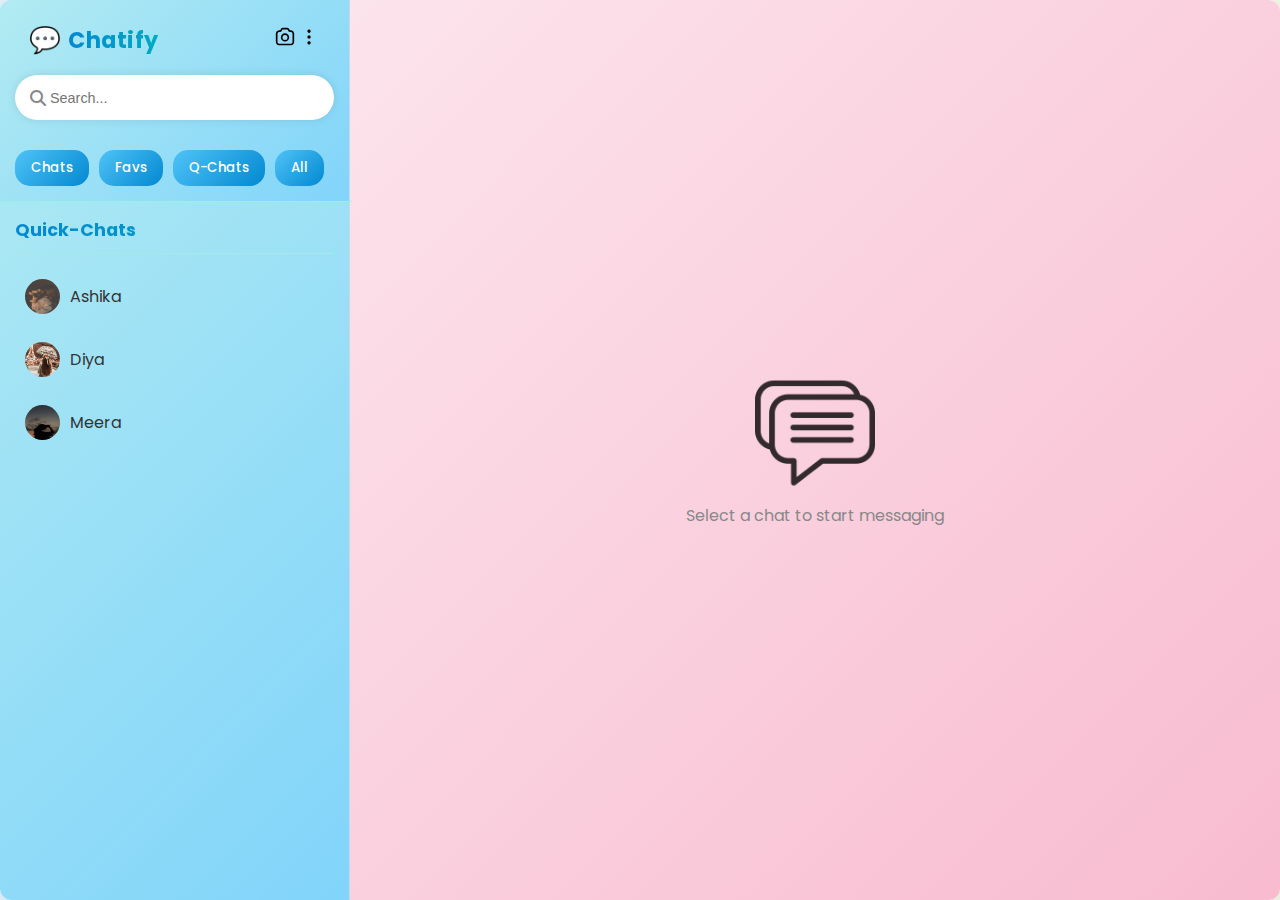
<file: quickchat.html>
<!DOCTYPE html>
<html lang="en">
<head>
  <meta charset="utf-8"/>
  <meta name="viewport" content="width=device-width, initial-scale=1"/>
  <title>💬 Chatify | Mini Project</title>
  <link rel="stylesheet" href="style.css"/>
  <link rel="stylesheet" href="https://cdnjs.cloudflare.com/ajax/libs/font-awesome/6.5.0/css/all.min.css">

</head>
<body>
  <div class="chatify-container">
    <aside class="sidebar">
      <header>
        <nav>
          <div class="left">
            <img src="./assets/Logo.png" width="30" height="30" alt="">
            <h1>Chatify</h1>
          </div>
          <div class="right">
            <a href="#"><img src="./assets/camera-01.svg" width="20" height="20" alt=""></a>
            <a href="#"><img src="./assets/Ellipsis V Icon.png" width="20" height="20" alt=""></a>
          </div>
        </nav>

        <div class="container">
          <div class="search-container">
            <input type="text" class="form-control search-input" placeholder="Search...">
            <i class="fas fa-search search-icon"></i>
          </div>
        </div>

        <div class="buttons">
          <div class="buttons">
            <a href="index.html"><button>Chats</button></a>
            <a href="favorite.html"><button>Favs</button></a>
            <a href="quickchat.html"><button>Q-Chats</button></a>
            <a href="all.html"><button>All</button></a>
          </div>
        </div>
      </header>

      <section class="contacts">
        <h3>Quick-Chats</h3>
        <hr>
        <a href="#ashika" class="contact"><img src="./assets/1.jpg" width="30" height="30" alt=""> Ashika</a>
        <a href="#diya" class="contact"><img src="./assets/2.jpg" width="30" height="30" alt=""> Diya</a>
        <a href="#meera" class="contact"><img src="./assets/3.jpeg" width="30" height="30" alt=""> Meera</a>
        <!-- ... -->
      </section>
    </aside>

    <main class="chat-window">
      <div class="no-chat" id="no-chat">
        <img src="./assets/chat.png" alt="Chat Logo" width="120">
        <p>Select a chat to start messaging</p>
      </div>

      <!-- add chat sections here as needed (copy from index.html) -->
    </main>
  </div>
</body>
</html>
</file>
<file: style.css>
@import url('https://fonts.googleapis.com/css2?family=Poppins:wght@400;500;600&family=Inter:wght@400;500;600&display=swap');

:root {
    --primary-bg: #e3f2fd;
    --gradient-bg: linear-gradient(90deg, #e3f2fd, #f1f8e9);
    --sidebar-bg: linear-gradient(135deg, #b2ebf2, #81d4fa);
    --accent-gradient: linear-gradient(135deg, #4fc3f7, #0288d1);
    --text-color: #111;
    --bubble-sent: linear-gradient(135deg, #81d4fa, #4fc3f7);
    --bubble-received: linear-gradient(135deg, #ffffff, #e1f5fe);
}

/* DARK MODE */
body.dark {
    --primary-bg: #0d1117;
    --gradient-bg: linear-gradient(90deg, #0d1117, #161b22);
    --sidebar-bg: linear-gradient(135deg, #111827, #1f2937);
    --accent-gradient: linear-gradient(135deg, #2563eb, #1d4ed8);
    --text-color: #e5e7eb;
    --bubble-sent: linear-gradient(135deg, #2563eb, #1d4ed8);
    --bubble-received: linear-gradient(135deg, #374151, #1f2937);
}

* {
    margin: 0;
    padding: 0;
    box-sizing: border-box;
}

body {
    font-family: 'Poppins', sans-serif;
    background: var(--gradient-bg);
    color: var(--text-color);
    height: 100vh;
    overflow: hidden;
}

.chatify-container {
    display: grid;
    grid-template-columns: 350px 1fr;
    height: 100vh;
    border-radius: 12px;
    overflow: hidden;
    box-shadow: 0 4px 25px rgba(0, 0, 0, 0.1);
}

.sidebar {
    background: var(--sidebar-bg);
    display: flex;
    flex-direction: column;
    border-right: 1px solid #c9d7e6;
    overflow-y: auto;
}

/* SIDEBAR HEADER */
.sidebar header {
    padding: 15px;
    border-bottom: 1px solid #c9d7e6;
    position: sticky;
    background: linear-gradient(135deg, #b2ebf2, #81d4fa);
    z-index: 10;
}

nav {
    display: flex;
    align-items: center;
    justify-content: space-between;
    padding: 8px 15px;
}

nav .left {
    display: flex;
    align-items: center;
    gap: 8px;
}

nav h1 {
    font-family: 'Poppins', sans-serif;
    font-size: 1.4rem;
    background: linear-gradient(90deg, #0288d1, #00acc1);
    background-clip: text;
    -webkit-text-fill-color: transparent;
    letter-spacing: 0.5px;
}

nav a img {
    cursor: pointer;
    transition: transform 0.2s ease, filter 0.2s ease;
}

nav a img:hover {
    transform: scale(1.1);
    filter: brightness(0.8);
}

/* SEARCH BAR */
.search-container {
    position: relative;
    margin-top: 10px;
}

.search-input {
    width: 100%;
    height: 45px;
    border-radius: 30px;
    padding-left: 35px;
    border: none;
    outline: none;
    background-color: #ffffff;
    box-shadow: 0 0 10px rgba(0, 0, 0, 0.1);
    font-size: 0.9rem;
}

.search-icon {
    position: absolute;
    top: 50%;
    left: 15px;
    transform: translateY(-50%);
    color: #888;
}

/* BUTTONS */
.buttons {
    display: flex;
    gap: 10px;
    margin-top: 15px;
}

.buttons a button {
    background: linear-gradient(135deg, #4fc3f7, #0288d1);
    color: #fff;
    border: none;
    padding: 8px 16px;
    border-radius: 15px;
    cursor: pointer;
    font-family: 'Poppins', sans-serif;
    font-weight: 500;
    transition: all 0.3s ease;
}

.buttons a button.active,
.buttons a button:hover {
    background: linear-gradient(135deg, #0288d1, #26c6da);
}

/* CONTACT LIST */
.contacts,
.all-contacts {
    padding: 15px;
}

h3 {
    font-family: 'Poppins', sans-serif;
    font-size: 1.1rem;
    background: linear-gradient(90deg, #0288d1, #00acc1);
    background-clip: text;
    -webkit-text-fill-color: transparent;
    margin-bottom: 10px;
}

hr {
    border: none;
    border-top: 1px solid #c9d7e6;
    margin: 5px 0 15px 0;
}

/* CONTACT */
.contact {
    display: flex;
    align-items: center;
    gap: 10px;
    padding: 10px;
    margin-bottom: 8px;
    border-radius: 10px;
    text-decoration: none;
    color: #333;
    background-color: transparent;
    transition: background 0.3s ease, transform 0.2s ease;
}

.contact:hover {
    background: linear-gradient(135deg, #b3e5fc, #80deea);
    transform: translateX(5px);
}

.contact img {
    border-radius: 50%;
    width: 35px;
    height: 35px;
}

/* CHAT WINDOW */
.chat-window {
    background: linear-gradient(135deg, #fce4ec, #f8bbd0);
    position: relative;
    overflow: hidden;
}

/* NO CHAT SCREEN */
.no-chat {
    display: flex;
    flex-direction: column;
    align-items: center;
    justify-content: center;
    height: 100%;
    color: #777;
}

.no-chat img {
    opacity: 0.8;
    width: 120px;
    margin-bottom: 10px;
}

.no-chat p {
    font-size: 1rem;
    color: #888;
}

/* CHAT SCREEN */
.chat-screen {
    display: none;
    height: 100%;
    flex-direction: column;
}

.chat-screen:target {
    display: flex;
    flex-direction: column;
}

/* NEW WHATSAPP HEADER STYLE */
.chat-header {
  display: flex;
  align-items: center;
  justify-content: space-between;
  background: linear-gradient(135deg, #f8bbd0, #f48fb1);
  padding: 12px 16px;
  border-bottom: 1px solid #d8c7ce;
}

.user-info {
  display: flex;
  align-items: center;
  gap: 12px;
}

.user-info img {
  width: 42px;
  height: 42px;
  border-radius: 50%;
  object-fit: cover;
  border: 2px solid #ffffff;
}

.user-text h3 {
  margin: 0;
  font-size: 16px;
  font-weight: 600;
  color: #4a148c;
}

.user-text p {
  margin: 0;
  font-size: 12px;
  color: #2e7d32;
  opacity: 0.9;
}

/* ONLINE → GREEN / OFFLINE → GRAY */
.user-text .offline {
  color: #777 !important;
}

.chat-icons {
  display: flex;
  align-items: center;
  gap: 18px;
  font-size: 20px;
  color: #eeecf1;
  cursor: pointer;
}

.chat-icons i:hover {
  transform: scale(1.15);
  color: #880e4f;
  transition: 0.2s ease;
}

.chat-icons i {
    transition: transform 0.2s ease, color 0.2s ease;
}

.chat-icons i:hover {
    transform: scale(1.15);
    color: #880e4f;
}

/* CHAT BODY */
.chat-body {
    flex: 1;
    padding: 15px;
    overflow-y: auto;
    background: linear-gradient(135deg, #fce4ec, #f8bbd0);
    display: flex;
    flex-direction: column;
    gap: 10px;
}

/* MESSAGE BUBBLES */
.message.sent {
    align-self: flex-end;
    background: linear-gradient(135deg, #81d4fa, #4fc3f7);
    border-radius: 12px;
    color: #fff;
}

.message.received {
    align-self: flex-start;
    background: linear-gradient(135deg, #fff, #e1f5fe);
    border-radius: 12px;
    color: #333;
    border: 1px solid #d6e4f0;
}

.message p {
    position: relative;
    margin: 0;
    display: inline-block;
    padding: 10px 50px 25px 14px;
    border-radius: 8px;
    line-height: 1.5;
    word-wrap: break-word;
    max-width: 100%;
}

.message span {
    position: absolute;
    bottom: 6px;
    right: 12px;
    font-size: 0.7rem;
    color: #666;
    opacity: 0.8;
}

/* CHAT FOOTER */
.chat-footer {
    display: flex;
    align-items: center;
    padding: 10px 15px;
    background: linear-gradient(135deg, #b2ebf2, #81d4fa);
    border-top: 1px solid #c9d7e6;
}

.chat-footer input {
    flex: 1;
    background-color: #f9fcff;
    border: 1px solid #bcd2e8;
    outline: none;
    padding: 10px 15px;
    border-radius: 20px;
    color: #333;
    font-size: 15px;
    transition: border 0.2s ease;
}

.chat-footer input:focus {
    border-color: #4fc3f7;
}

.chat-footer button {
    background: linear-gradient(135deg, #4fc3f7, #0288d1);
    border: none;
    color: white;
    font-size: 15px;
    margin-left: 10px;
    cursor: pointer;
    font-weight: 600;
    padding: 8px 16px;
    border-radius: 20px;
    transition: opacity 0.3s ease, transform 0.2s ease;
}

.chat-footer button:hover {
    opacity: 0.9;
    transform: scale(1.05);
}

/* RESPONSIVE */
@media (max-width: 768px) {
    .chatify-container {
        grid-template-columns: 1fr;
    }

    .sidebar {
        position: absolute;
        width: 100%;
        height: 100%;
        z-index: 10;
    }
}

@media (max-width: 480px) {
    nav h1 {
        font-size: 1.1rem;
    }

    .buttons a button {
        padding: 6px 10px;
        font-size: 0.8rem;
    }

    .contact img {
        width: 30px;
        height: 30px;
    }

    .chat-header h3 {
        font-size: 1rem;
    }
}
</file>
